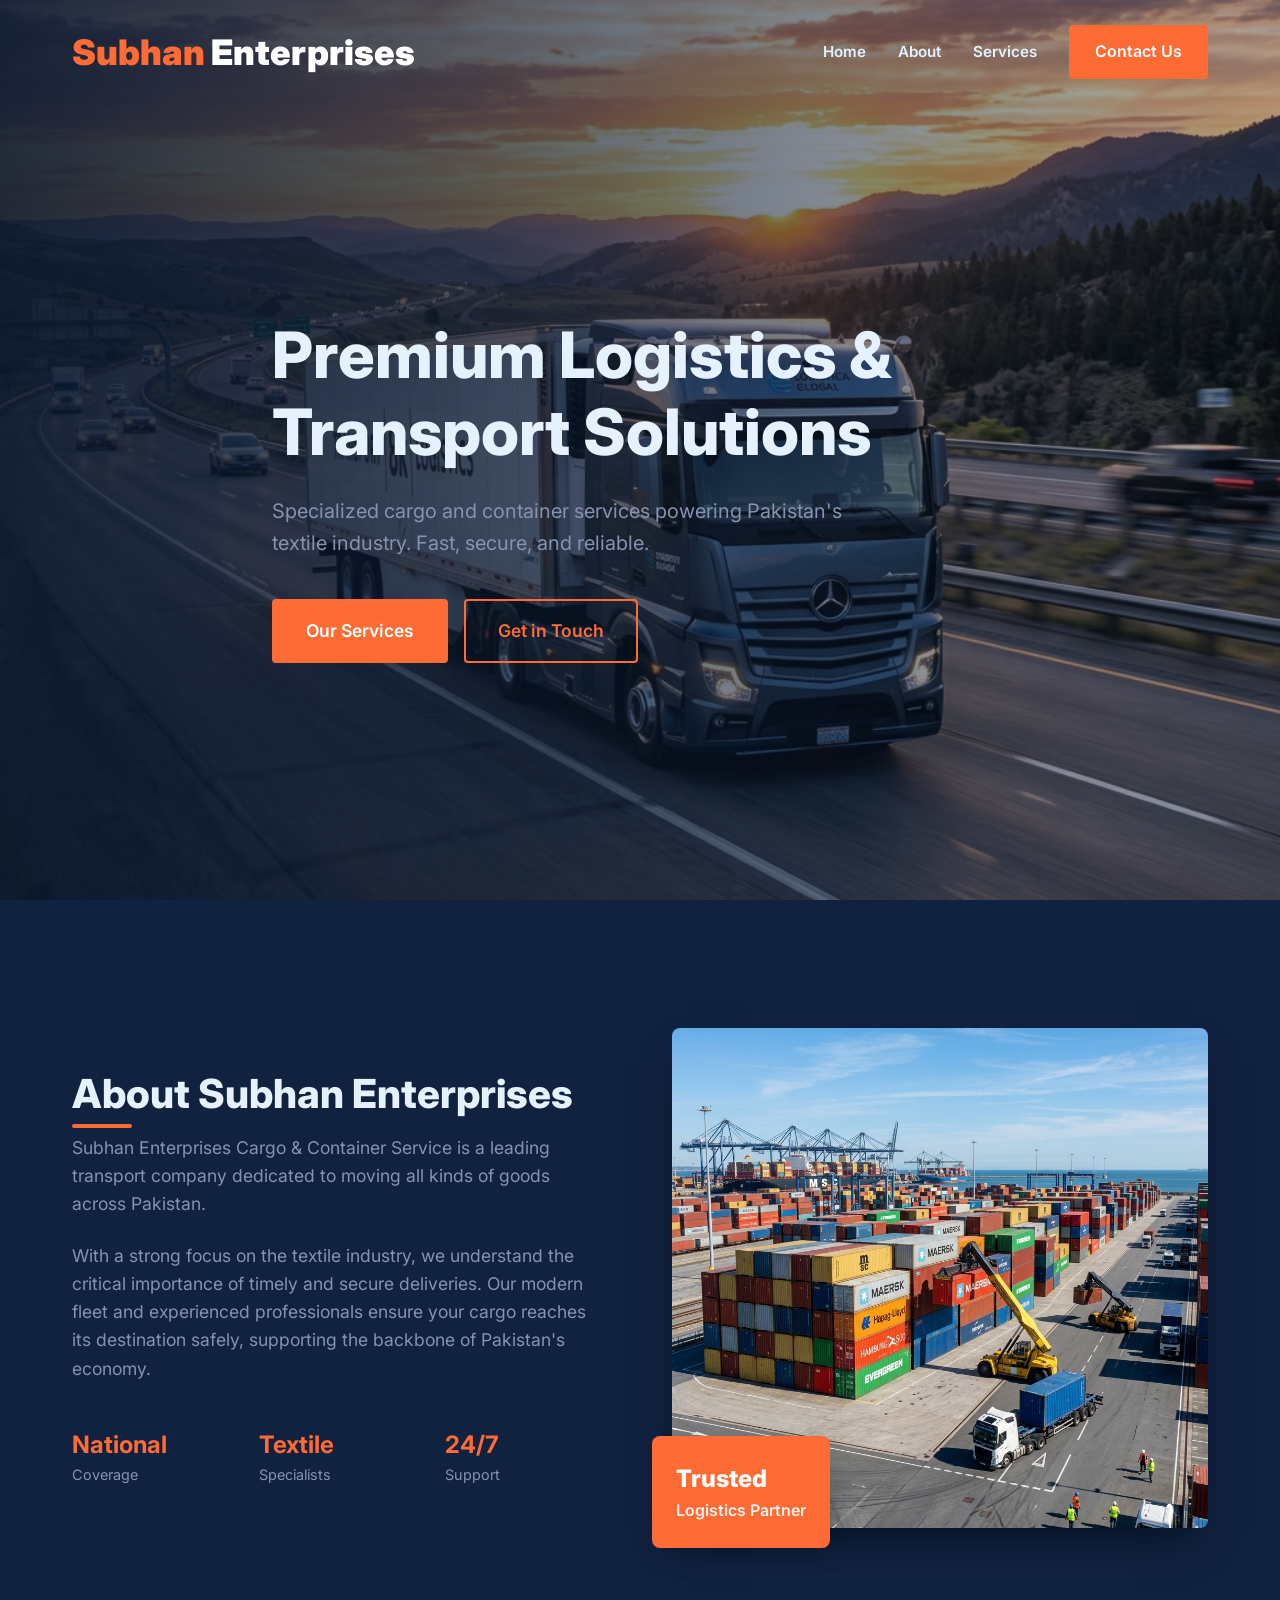
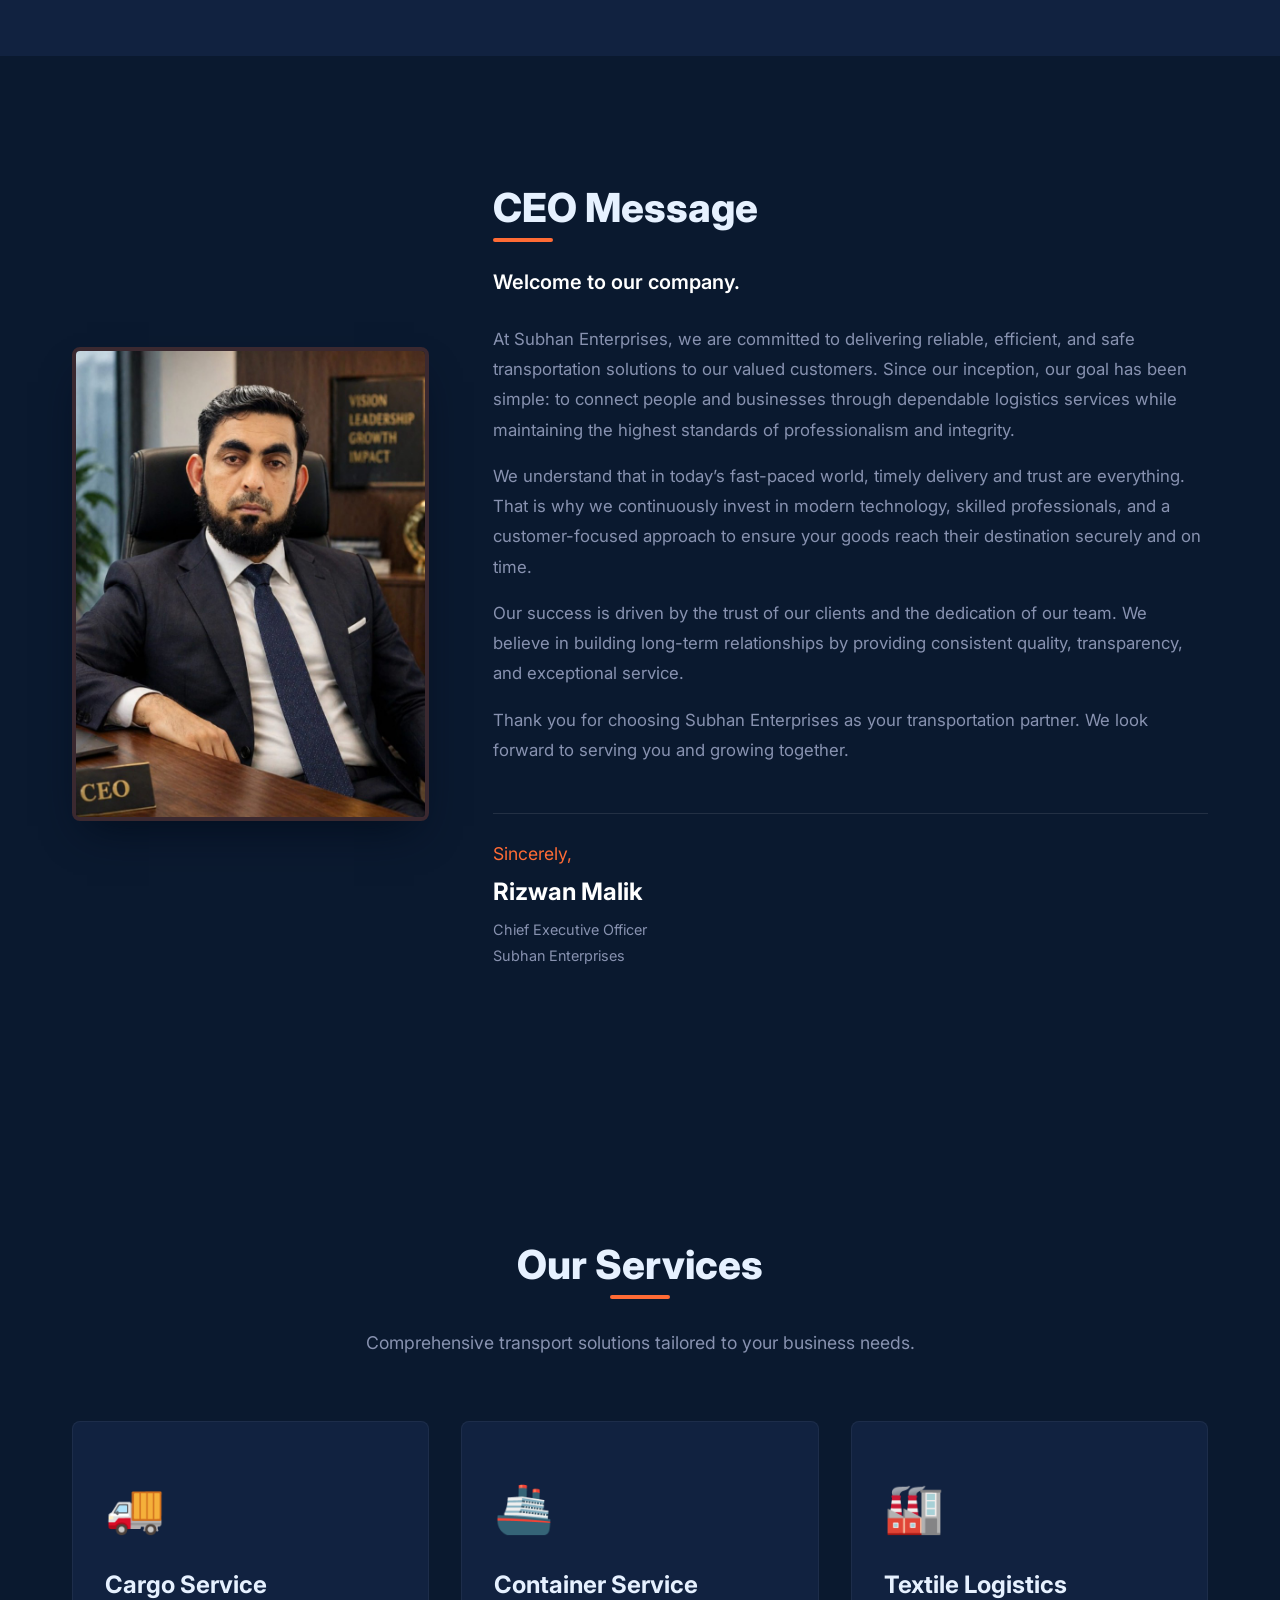
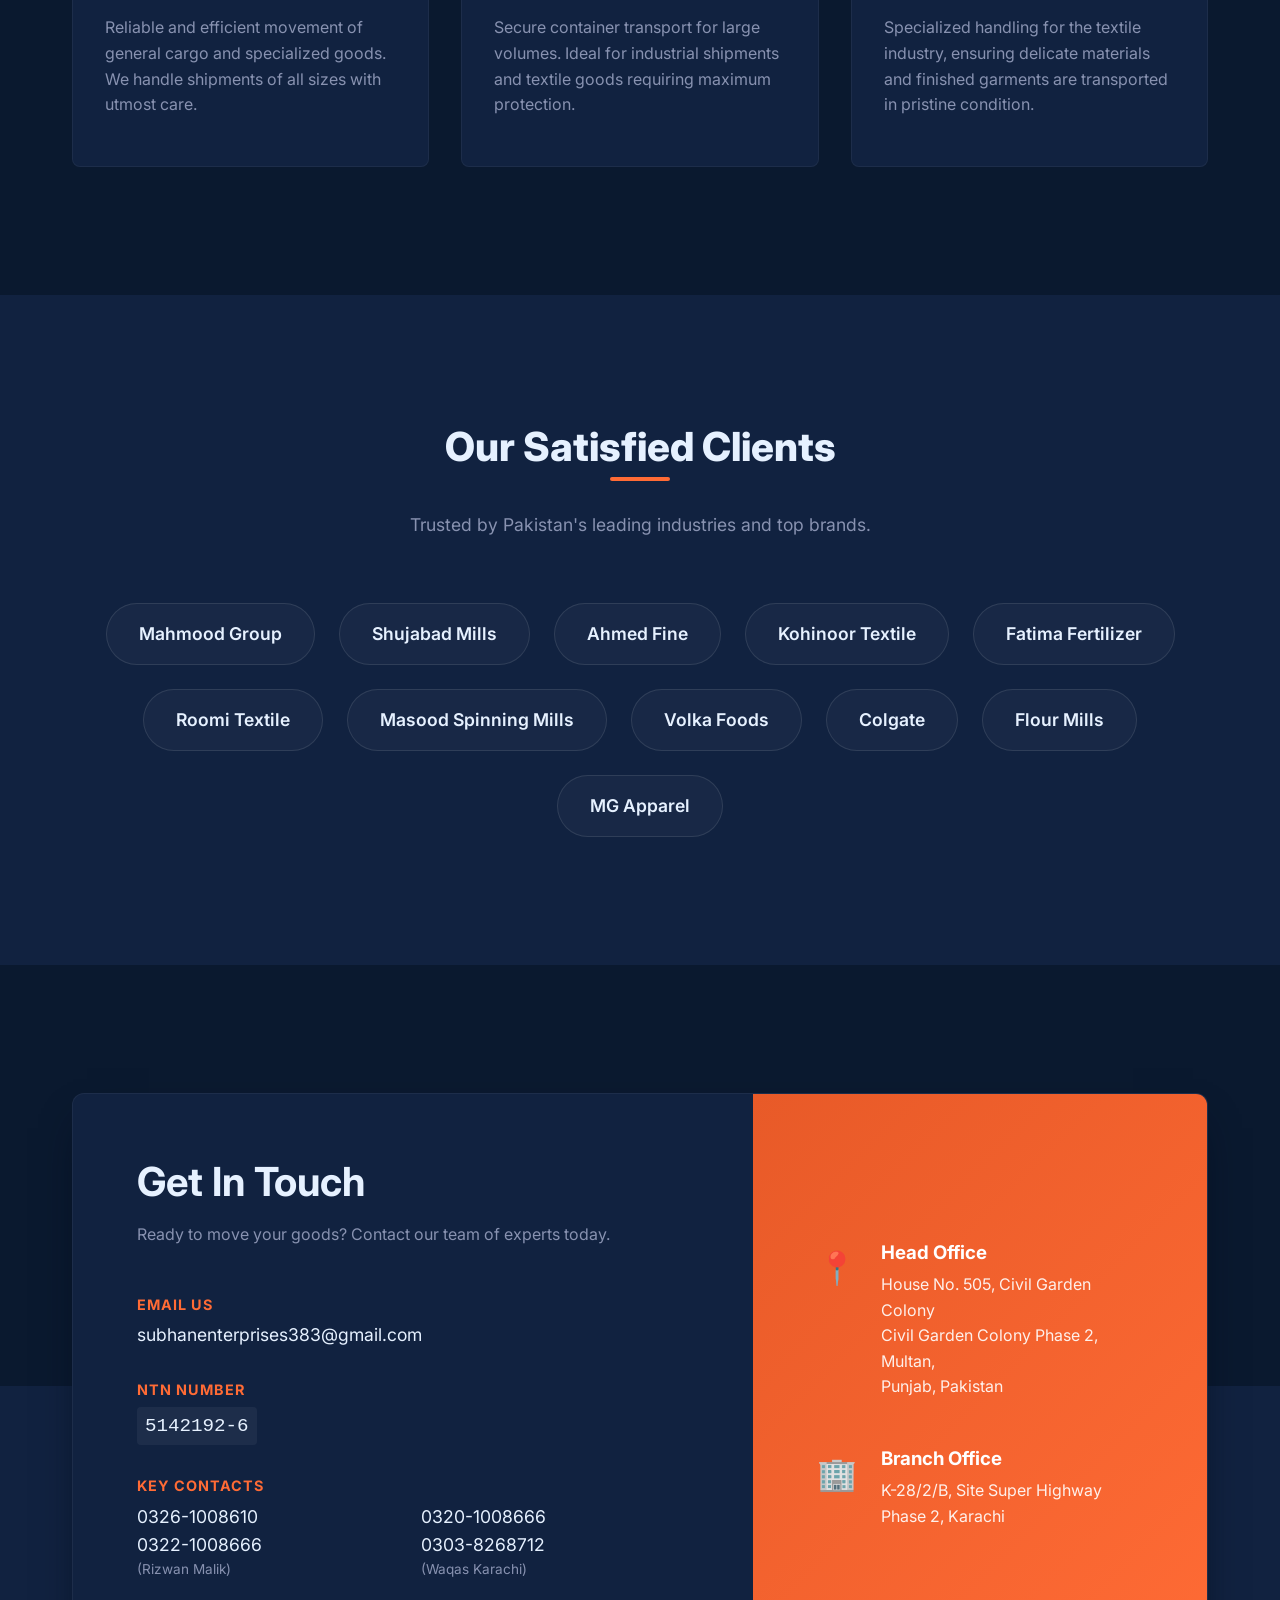
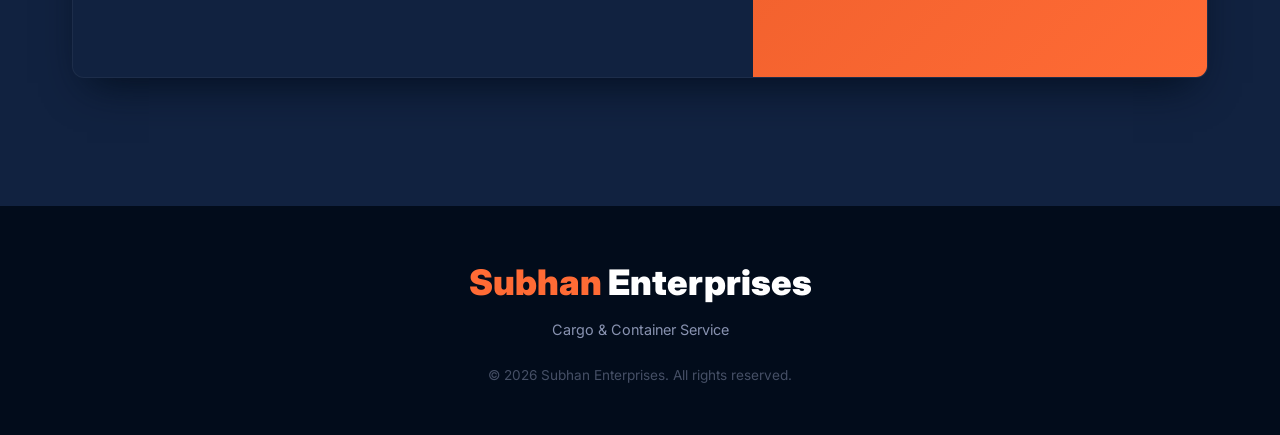
<file: index.html>
<!DOCTYPE html>
<html lang="en">
<head>
    <meta charset="UTF-8">
    <meta name="viewport" content="width=device-width, initial-scale=1.0">
    <title>Subhan Enterprises - Cargo & Container Service</title>
    <meta name="description" content="Reliable transport and logistics company providing cargo and container services for the textile industry in Pakistan.">
    <link rel="preconnect" href="https://fonts.googleapis.com">
    <link rel="preconnect" href="https://fonts.gstatic.com" crossorigin>
    <link href="https://fonts.googleapis.com/css2?family=Inter:wght@300;400;600;800&display=swap" rel="stylesheet">
    <link rel="stylesheet" href="styles.css">
</head>
<body>
    <header class="navbar" id="navbar">
        <div class="container nav-container">
            <a href="#" class="logo">
                <span class="logo-highlight">Subhan</span> Enterprises
            </a>
            <nav class="nav-links">
                <a href="#home">Home</a>
                <a href="#about">About</a>
                <a href="#services">Services</a>
                <a href="#contact" class="btn btn-primary">Contact Us</a>
            </nav>
            <button class="mobile-menu-btn" aria-label="Toggle menu">
                <span></span>
                <span></span>
                <span></span>
            </button>
        </div>
    </header>

    <main>
        <section id="home" class="hero">
            <div class="hero-bg"></div>
            <div class="container hero-content fade-in-up">
                <h1>Premium Logistics &<br>Transport Solutions</h1>
                <p>Specialized cargo and container services powering Pakistan's textile industry. Fast, secure, and reliable.</p>
                <div class="hero-actions">
                    <a href="#services" class="btn btn-primary btn-large">Our Services</a>
                    <a href="#contact" class="btn btn-outline btn-large">Get in Touch</a>
                </div>
            </div>
        </section>

        <section id="about" class="about">
            <div class="container about-container">
                <div class="about-text fade-in-left">
                    <h2 class="section-title">About Subhan Enterprises</h2>
                    <p>Subhan Enterprises Cargo & Container Service is a leading transport company dedicated to moving all kinds of goods across Pakistan.</p>
                    <p>With a strong focus on the textile industry, we understand the critical importance of timely and secure deliveries. Our modern fleet and experienced professionals ensure your cargo reaches its destination safely, supporting the backbone of Pakistan's economy.</p>
                    <div class="stats">
                        <div class="stat-item">
                            <h3>National</h3>
                            <p>Coverage</p>
                        </div>
                        <div class="stat-item">
                            <h3>Textile</h3>
                            <p>Specialists</p>
                        </div>
                        <div class="stat-item">
                            <h3>24/7</h3>
                            <p>Support</p>
                        </div>
                    </div>
                </div>
                <div class="about-image-wrapper fade-in-right">
                    <div class="about-image"></div>
                    <div class="experience-badge">
                        <span>Trusted</span>
                        <p>Logistics Partner</p>
                    </div>
                </div>
            </div>
        </section>

        <section id="ceo" class="ceo-section">
            <div class="container ceo-container">
                <div class="ceo-image-wrapper fade-in-left">
                    <img src="assets/images/ceo.jpg" alt="Rizwan Malik - CEO" class="ceo-image" onerror="this.src='https://via.placeholder.com/400x500?text=CEO+Image+Here'">
                </div>
                <div class="ceo-text fade-in-right">
                    <h2 class="section-title">CEO Message</h2>
                    <p class="greeting">Welcome to our company.</p>
                    <p>At Subhan Enterprises, we are committed to delivering reliable, efficient, and safe transportation solutions to our valued customers. Since our inception, our goal has been simple: to connect people and businesses through dependable logistics services while maintaining the highest standards of professionalism and integrity.</p>
                    <p>We understand that in today’s fast-paced world, timely delivery and trust are everything. That is why we continuously invest in modern technology, skilled professionals, and a customer-focused approach to ensure your goods reach their destination securely and on time.</p>
                    <p>Our success is driven by the trust of our clients and the dedication of our team. We believe in building long-term relationships by providing consistent quality, transparency, and exceptional service.</p>
                    <p>Thank you for choosing Subhan Enterprises as your transportation partner. We look forward to serving you and growing together.</p>
                    <div class="ceo-signature">
                        <p class="name">Sincerely,<br><strong>Rizwan Malik</strong></p>
                        <p class="title">Chief Executive Officer<br>Subhan Enterprises</p>
                    </div>
                </div>
            </div>
        </section>

        <section id="services" class="services">
            <div class="container">
                <div class="section-header fade-in-up">
                    <h2 class="section-title">Our Services</h2>
                    <p>Comprehensive transport solutions tailored to your business needs.</p>
                </div>
                <div class="services-grid">
                    <div class="service-card fade-in-up" style="transition-delay: 0.1s;">
                        <div class="service-icon">🚚</div>
                        <h3>Cargo Service</h3>
                        <p>Reliable and efficient movement of general cargo and specialized goods. We handle shipments of all sizes with utmost care.</p>
                    </div>
                    <div class="service-card fade-in-up" style="transition-delay: 0.2s;">
                        <div class="service-icon">🚢</div>
                        <h3>Container Service</h3>
                        <p>Secure container transport for large volumes. Ideal for industrial shipments and textile goods requiring maximum protection.</p>
                    </div>
                    <div class="service-card fade-in-up" style="transition-delay: 0.3s;">
                        <div class="service-icon">🏭</div>
                        <h3>Textile Logistics</h3>
                        <p>Specialized handling for the textile industry, ensuring delicate materials and finished garments are transported in pristine condition.</p>
                    </div>
                </div>
            </div>
        </section>

        <section id="clients" class="clients">
            <div class="container">
                <div class="section-header fade-in-up">
                    <h2 class="section-title">Our Satisfied Clients</h2>
                    <p>Trusted by Pakistan's leading industries and top brands.</p>
                </div>
                <div class="clients-grid">
                    <div class="client-badge fade-in-up" style="transition-delay: 0.1s;">Mahmood Group</div>
                    <div class="client-badge fade-in-up" style="transition-delay: 0.15s;">Shujabad Mills</div>
                    <div class="client-badge fade-in-up" style="transition-delay: 0.2s;">Ahmed Fine</div>
                    <div class="client-badge fade-in-up" style="transition-delay: 0.25s;">Kohinoor Textile</div>
                    <div class="client-badge fade-in-up" style="transition-delay: 0.3s;">Fatima Fertilizer</div>
                    <div class="client-badge fade-in-up" style="transition-delay: 0.35s;">Roomi Textile</div>
                    <div class="client-badge fade-in-up" style="transition-delay: 0.4s;">Masood Spinning Mills</div>
                    <div class="client-badge fade-in-up" style="transition-delay: 0.45s;">Volka Foods</div>
                    <div class="client-badge fade-in-up" style="transition-delay: 0.5s;">Colgate</div>
                    <div class="client-badge fade-in-up" style="transition-delay: 0.55s;">Flour Mills</div>
                    <div class="client-badge fade-in-up" style="transition-delay: 0.6s;">MG Apparel</div>
                </div>
            </div>
        </section>

        <section id="contact" class="contact">
            <div class="container">
                <div class="contact-card fade-in-up">
                    <div class="contact-info">
                        <h2>Get In Touch</h2>
                        <p>Ready to move your goods? Contact our team of experts today.</p>
                        
                        <div class="info-group">
                            <h4>Email Us</h4>
                            <a href="mailto:subhanenterprises383@gmail.com" class="info-link">subhanenterprises383@gmail.com</a>
                        </div>
                        
                        <div class="info-group">
                            <h4>NTN Number</h4>
                            <p class="ntn">5142192-6</p>
                        </div>

                        <div class="info-group">
                            <h4>Key Contacts</h4>
                            <div class="contact-grid">
                                <div><a href="tel:03261008610" class="info-link">0326-1008610</a> <a href="tel:03221008666" class="info-link">0322-1008666</a> <span>(Rizwan Malik)</span></div>
                                <div><a href="tel:03201008666" class="info-link">0320-1008666</a> <a href="tel:03038268712" class="info-link">0303-8268712</a> <span>(Waqas Karachi)</span></div>
                            </div>
                        </div>
                    </div>
                    
                    <div class="contact-locations">
                        <div class="location-card">
                            <div class="location-icon">📍</div>
                            <div>
                                <h3>Head Office</h3>
                                <p>House No. 505, Civil Garden Colony<br>Civil Garden Colony Phase 2, Multan,<br>Punjab, Pakistan</p>
                            </div>
                        </div>
                        <div class="location-card">
                            <div class="location-icon">🏢</div>
                            <div>
                                <h3>Branch Office</h3>
                                <p>K-28/2/B, Site Super Highway<br>Phase 2, Karachi</p>
                            </div>
                        </div>
                    </div>
                </div>
            </div>
        </section>
    </main>

    <footer>
        <div class="container footer-content">
            <div class="footer-brand">
                <a href="#" class="logo">
                    <span class="logo-highlight">Subhan</span> Enterprises
                </a>
                <p>Cargo & Container Service</p>
            </div>
            <p class="copyright">&copy; 2026 Subhan Enterprises. All rights reserved.</p>
        </div>
    </footer>

    <script src="script.js"></script>
</body>
</html>
</file>
<file: styles.css>
/* --- Custom Properties --- */
:root {
    --color-primary: #FF6B35;
    --color-primary-dark: #E85A28;
    --color-bg-dark: #0A192F;
    --color-bg-alt: #112240;
    --color-text-light: #E6F1FF;
    --color-text-muted: #8892B0;
    --color-white: #FFFFFF;
    
    --font-main: 'Inter', sans-serif;
    
    --transition-smooth: all 0.3s cubic-bezier(0.4, 0, 0.2, 1);
    --shadow-soft: 0 10px 30px -15px rgba(2, 12, 27, 0.7);
    --shadow-hover: 0 20px 40px -15px rgba(2, 12, 27, 0.9);
}

/* --- Reset & Base --- */
* {
    margin: 0;
    padding: 0;
    box-sizing: border-box;
}

html {
    scroll-behavior: smooth;
}

body {
    font-family: var(--font-main);
    background-color: var(--color-bg-dark);
    color: var(--color-text-light);
    line-height: 1.6;
    overflow-x: hidden;
}

a {
    text-decoration: none;
    color: inherit;
    transition: var(--transition-smooth);
}

.container {
    width: 100%;
    max-width: 1200px;
    margin: 0 auto;
    padding: 0 2rem;
}

/* --- Typography --- */
h1, h2, h3, h4 {
    color: var(--color-text-light);
    line-height: 1.2;
}

.section-title {
    font-size: 2.5rem;
    font-weight: 800;
    margin-bottom: 1rem;
    position: relative;
    display: inline-block;
}

.section-title::after {
    content: '';
    position: absolute;
    bottom: -10px;
    left: 0;
    width: 60px;
    height: 4px;
    background-color: var(--color-primary);
    border-radius: 2px;
}

.section-header {
    text-align: center;
    margin-bottom: 4rem;
}

.section-header .section-title::after {
    left: 50%;
    transform: translateX(-50%);
}

.section-header p {
    color: var(--color-text-muted);
    font-size: 1.1rem;
    margin-top: 1.5rem;
}

/* --- Buttons --- */
.btn {
    display: inline-block;
    padding: 0.75rem 1.5rem;
    border-radius: 4px;
    font-weight: 600;
    cursor: pointer;
    text-align: center;
}

.btn-large {
    padding: 1rem 2rem;
    font-size: 1.1rem;
}

.btn-primary {
    background-color: var(--color-primary);
    color: var(--color-white);
    border: 2px solid var(--color-primary);
}

.btn-primary:hover {
    background-color: var(--color-primary-dark);
    border-color: var(--color-primary-dark);
    transform: translateY(-2px);
    box-shadow: 0 4px 12px rgba(255, 107, 53, 0.3);
}

.btn-outline {
    background-color: transparent;
    color: var(--color-primary);
    border: 2px solid var(--color-primary);
}

.btn-outline:hover {
    background-color: rgba(255, 107, 53, 0.1);
    transform: translateY(-2px);
}

/* --- Navigation --- */
.navbar {
    position: fixed;
    top: 0;
    left: 0;
    width: 100%;
    z-index: 1000;
    transition: var(--transition-smooth);
    padding: 1.5rem 0;
    background-color: transparent;
}

.navbar.scrolled {
    background-color: rgba(10, 25, 47, 0.95);
    backdrop-filter: blur(10px);
    padding: 1rem 0;
    box-shadow: var(--shadow-soft);
}

.nav-container {
    display: flex;
    justify-content: space-between;
    align-items: center;
}

.logo {
    font-size: 2.2rem;
    font-weight: 900;
    color: var(--color-white);
}

.logo-highlight {
    color: var(--color-primary);
}

.nav-links {
    display: flex;
    align-items: center;
    gap: 2rem;
}

.nav-links a:not(.btn) {
    font-weight: 600;
    font-size: 0.95rem;
    position: relative;
}

.nav-links a:not(.btn):hover {
    color: var(--color-primary);
}

.nav-links a:not(.btn)::after {
    content: '';
    position: absolute;
    width: 0;
    height: 2px;
    bottom: -4px;
    left: 0;
    background-color: var(--color-primary);
    transition: var(--transition-smooth);
}

.nav-links a:not(.btn):hover::after {
    width: 100%;
}

.mobile-menu-btn {
    display: none;
    background: none;
    border: none;
    cursor: pointer;
    flex-direction: column;
    gap: 5px;
}

.mobile-menu-btn span {
    display: block;
    width: 25px;
    height: 3px;
    background-color: var(--color-white);
    transition: var(--transition-smooth);
}

/* --- Hero Section --- */
.hero {
    position: relative;
    min-height: 100vh;
    display: flex;
    align-items: center;
    padding-top: 80px;
}

.hero-bg {
    position: absolute;
    top: 0;
    left: 0;
    width: 100%;
    height: 100%;
    background-image: url('assets/images/hero_bg.png');
    background-size: cover;
    background-position: center;
    z-index: -2;
}

.hero::after {
    content: '';
    position: absolute;
    top: 0;
    left: 0;
    width: 100%;
    height: 100%;
    background: linear-gradient(90deg, rgba(10,25,47,0.9) 0%, rgba(10,25,47,0.6) 50%, rgba(10,25,47,0.3) 100%);
    z-index: -1;
}

.hero-content {
    max-width: 800px;
}

.hero-content h1 {
    font-size: 4rem;
    font-weight: 800;
    margin-bottom: 1.5rem;
}

.hero-content p {
    font-size: 1.25rem;
    color: var(--color-text-muted);
    margin-bottom: 2.5rem;
    max-width: 600px;
}

.hero-actions {
    display: flex;
    gap: 1rem;
}

/* --- About Section --- */
.about {
    padding: 8rem 0;
    background-color: var(--color-bg-alt);
}

.about-container {
    display: grid;
    grid-template-columns: 1fr 1fr;
    gap: 4rem;
    align-items: center;
}

.about-text p {
    color: var(--color-text-muted);
    margin-bottom: 1.5rem;
    font-size: 1.1rem;
}

.stats {
    display: grid;
    grid-template-columns: repeat(3, 1fr);
    gap: 1.5rem;
    margin-top: 3rem;
}

.stat-item h3 {
    font-size: 1.5rem;
    color: var(--color-primary);
    margin-bottom: 0.25rem;
}

.stat-item p {
    font-size: 0.9rem;
    margin-bottom: 0;
}

.about-image-wrapper {
    position: relative;
    height: 500px;
    border-radius: 8px;
}

.about-image {
    width: 100%;
    height: 100%;
    background-image: url('assets/images/containers_bg.png');
    background-size: cover;
    background-position: center;
    border-radius: 8px;
    box-shadow: var(--shadow-hover);
}

.experience-badge {
    position: absolute;
    bottom: -20px;
    left: -20px;
    background-color: var(--color-primary);
    padding: 1.5rem;
    border-radius: 8px;
    box-shadow: var(--shadow-soft);
}

.experience-badge span {
    font-size: 1.5rem;
    font-weight: 800;
    display: block;
    color: var(--color-white);
}

.experience-badge p {
    font-weight: 600;
    color: rgba(255, 255, 255, 0.9);
    margin: 0;
}

/* --- CEO Section --- */
.ceo-section {
    padding: 8rem 0;
    background-color: var(--color-bg-dark);
}

.ceo-container {
    display: grid;
    grid-template-columns: 1fr 2fr;
    gap: 4rem;
    align-items: center;
}

.ceo-image-wrapper {
    position: relative;
    border-radius: 8px;
    overflow: hidden;
    box-shadow: var(--shadow-hover);
    border: 4px solid rgba(255, 107, 53, 0.2);
}

.ceo-image {
    width: 100%;
    height: auto;
    display: block;
    transition: var(--transition-smooth);
}

.ceo-image:hover {
    transform: scale(1.05);
}

.ceo-text h2 {
    margin-bottom: 2rem;
}

.ceo-text .greeting {
    font-size: 1.25rem;
    font-weight: 600;
    color: var(--color-white);
    margin-bottom: 1.5rem;
}

.ceo-text p {
    color: var(--color-text-muted);
    margin-bottom: 1rem;
    font-size: 1.05rem;
    line-height: 1.8;
}

.ceo-signature {
    margin-top: 3rem;
    padding-top: 1.5rem;
    border-top: 1px solid rgba(255,255,255,0.1);
}

.ceo-signature .name {
    color: var(--color-primary);
    font-size: 1.1rem;
    margin-bottom: 0.25rem;
}

.ceo-signature .name strong {
    font-size: 1.5rem;
    color: var(--color-white);
}

.ceo-signature .title {
    color: var(--color-text-muted);
    font-size: 0.9rem;
}

/* --- Services Section --- */
.services {
    padding: 8rem 0;
}

.services-grid {
    display: grid;
    grid-template-columns: repeat(auto-fit, minmax(300px, 1fr));
    gap: 2rem;
}

.service-card {
    background-color: var(--color-bg-alt);
    padding: 3rem 2rem;
    border-radius: 8px;
    transition: var(--transition-smooth);
    border: 1px solid rgba(255,255,255,0.05);
}

.service-card:hover {
    transform: translateY(-10px);
    box-shadow: var(--shadow-hover);
    border-color: rgba(255, 107, 53, 0.3);
}

.service-icon {
    font-size: 3rem;
    margin-bottom: 1.5rem;
}

.service-card h3 {
    font-size: 1.5rem;
    margin-bottom: 1rem;
}

.service-card p {
    color: var(--color-text-muted);
}

/* --- Clients Section --- */
.clients {
    padding: 8rem 0;
    background-color: var(--color-bg-alt);
}

.clients-grid {
    display: flex;
    flex-wrap: wrap;
    justify-content: center;
    gap: 1.5rem;
}

.client-badge {
    background-color: rgba(255, 255, 255, 0.03);
    border: 1px solid rgba(255, 255, 255, 0.1);
    color: var(--color-text-light);
    padding: 1rem 2rem;
    border-radius: 50px;
    font-size: 1.1rem;
    font-weight: 600;
    transition: var(--transition-smooth);
    cursor: default;
}

.client-badge:hover {
    background-color: rgba(255, 107, 53, 0.1);
    border-color: var(--color-primary);
    color: var(--color-primary);
    transform: translateY(-5px);
    box-shadow: 0 10px 20px -10px rgba(255, 107, 53, 0.4);
}

/* --- Contact Section --- */
.contact {
    padding: 8rem 0;
    background-color: var(--color-bg-alt);
    position: relative;
}

.contact::before {
    content: '';
    position: absolute;
    top: 0;
    left: 0;
    width: 100%;
    height: 50%;
    background-color: var(--color-bg-dark);
}

.contact-card {
    background-color: var(--color-bg-alt);
    border-radius: 12px;
    box-shadow: var(--shadow-hover);
    display: grid;
    grid-template-columns: 3fr 2fr;
    overflow: hidden;
    position: relative;
    z-index: 10;
    border: 1px solid rgba(255,255,255,0.05);
}

.contact-info {
    padding: 4rem;
}

.contact-info h2 {
    font-size: 2.5rem;
    margin-bottom: 1rem;
}

.contact-info > p {
    color: var(--color-text-muted);
    margin-bottom: 3rem;
}

.info-group {
    margin-bottom: 2rem;
}

.info-group h4 {
    color: var(--color-primary);
    font-size: 0.9rem;
    text-transform: uppercase;
    letter-spacing: 1px;
    margin-bottom: 0.5rem;
}

.info-link {
    font-size: 1.1rem;
    color: var(--color-text-light);
}

.info-link:hover {
    color: var(--color-primary);
}

.contact-grid {
    display: grid;
    grid-template-columns: 1fr 1fr;
    gap: 1rem;
}

.contact-grid div {
    display: flex;
    flex-direction: column;
}

.contact-grid span {
    font-size: 0.85rem;
    color: var(--color-text-muted);
}

.ntn {
    font-family: monospace;
    font-size: 1.2rem;
    background-color: rgba(255,255,255,0.05);
    display: inline-block;
    padding: 0.25rem 0.5rem;
    border-radius: 4px;
}

.contact-locations {
    background: linear-gradient(135deg, var(--color-primary-dark) 0%, var(--color-primary) 100%);
    padding: 4rem;
    display: flex;
    flex-direction: column;
    justify-content: center;
    gap: 3rem;
}

.location-card {
    display: flex;
    gap: 1.5rem;
}

.location-icon {
    font-size: 2rem;
}

.location-card h3 {
    color: var(--color-white);
    margin-bottom: 0.5rem;
}

.location-card p {
    color: rgba(255, 255, 255, 0.9);
}

/* --- Footer --- */
footer {
    background-color: #020c1b;
    padding: 3rem 0;
    text-align: center;
}

.footer-content {
    display: flex;
    flex-direction: column;
    align-items: center;
    gap: 1.5rem;
}

.footer-brand p {
    color: var(--color-text-muted);
    font-size: 0.9rem;
    margin-top: 0.5rem;
}

.copyright {
    color: rgba(136, 146, 176, 0.5);
    font-size: 0.85rem;
}

/* --- Animations --- */
.fade-in-up {
    opacity: 0;
    transform: translateY(30px);
    transition: opacity 0.8s ease-out, transform 0.8s ease-out;
}

.fade-in-left {
    opacity: 0;
    transform: translateX(-30px);
    transition: opacity 0.8s ease-out, transform 0.8s ease-out;
}

.fade-in-right {
    opacity: 0;
    transform: translateX(30px);
    transition: opacity 0.8s ease-out, transform 0.8s ease-out;
}

.visible {
    opacity: 1;
    transform: translate(0);
}

/* --- Responsive --- */
@media (max-width: 992px) {
    .hero-content h1 { font-size: 3rem; }
    .about-container { grid-template-columns: 1fr; }
    .about-image-wrapper { height: 400px; margin-top: 2rem; }
    .ceo-container { grid-template-columns: 1fr; }
    .ceo-image-wrapper { max-width: 400px; margin: 0 auto; }
    .contact-card { grid-template-columns: 1fr; }
    .contact-locations { padding: 3rem; }
}

@media (max-width: 768px) {
    .mobile-menu-btn { display: flex; }
    
    .nav-links {
        position: fixed;
        top: 0;
        right: -100%;
        width: 70%;
        height: 100vh;
        background-color: var(--color-bg-alt);
        flex-direction: column;
        justify-content: center;
        transition: var(--transition-smooth);
        box-shadow: -10px 0 30px rgba(0,0,0,0.5);
    }
    
    .nav-links.active {
        right: 0;
    }
    
    .hero-content h1 { font-size: 2.5rem; }
    .hero-actions { flex-direction: column; }
    .contact-info { padding: 2rem; }
    .contact-grid { grid-template-columns: 1fr; }
}
</file>
